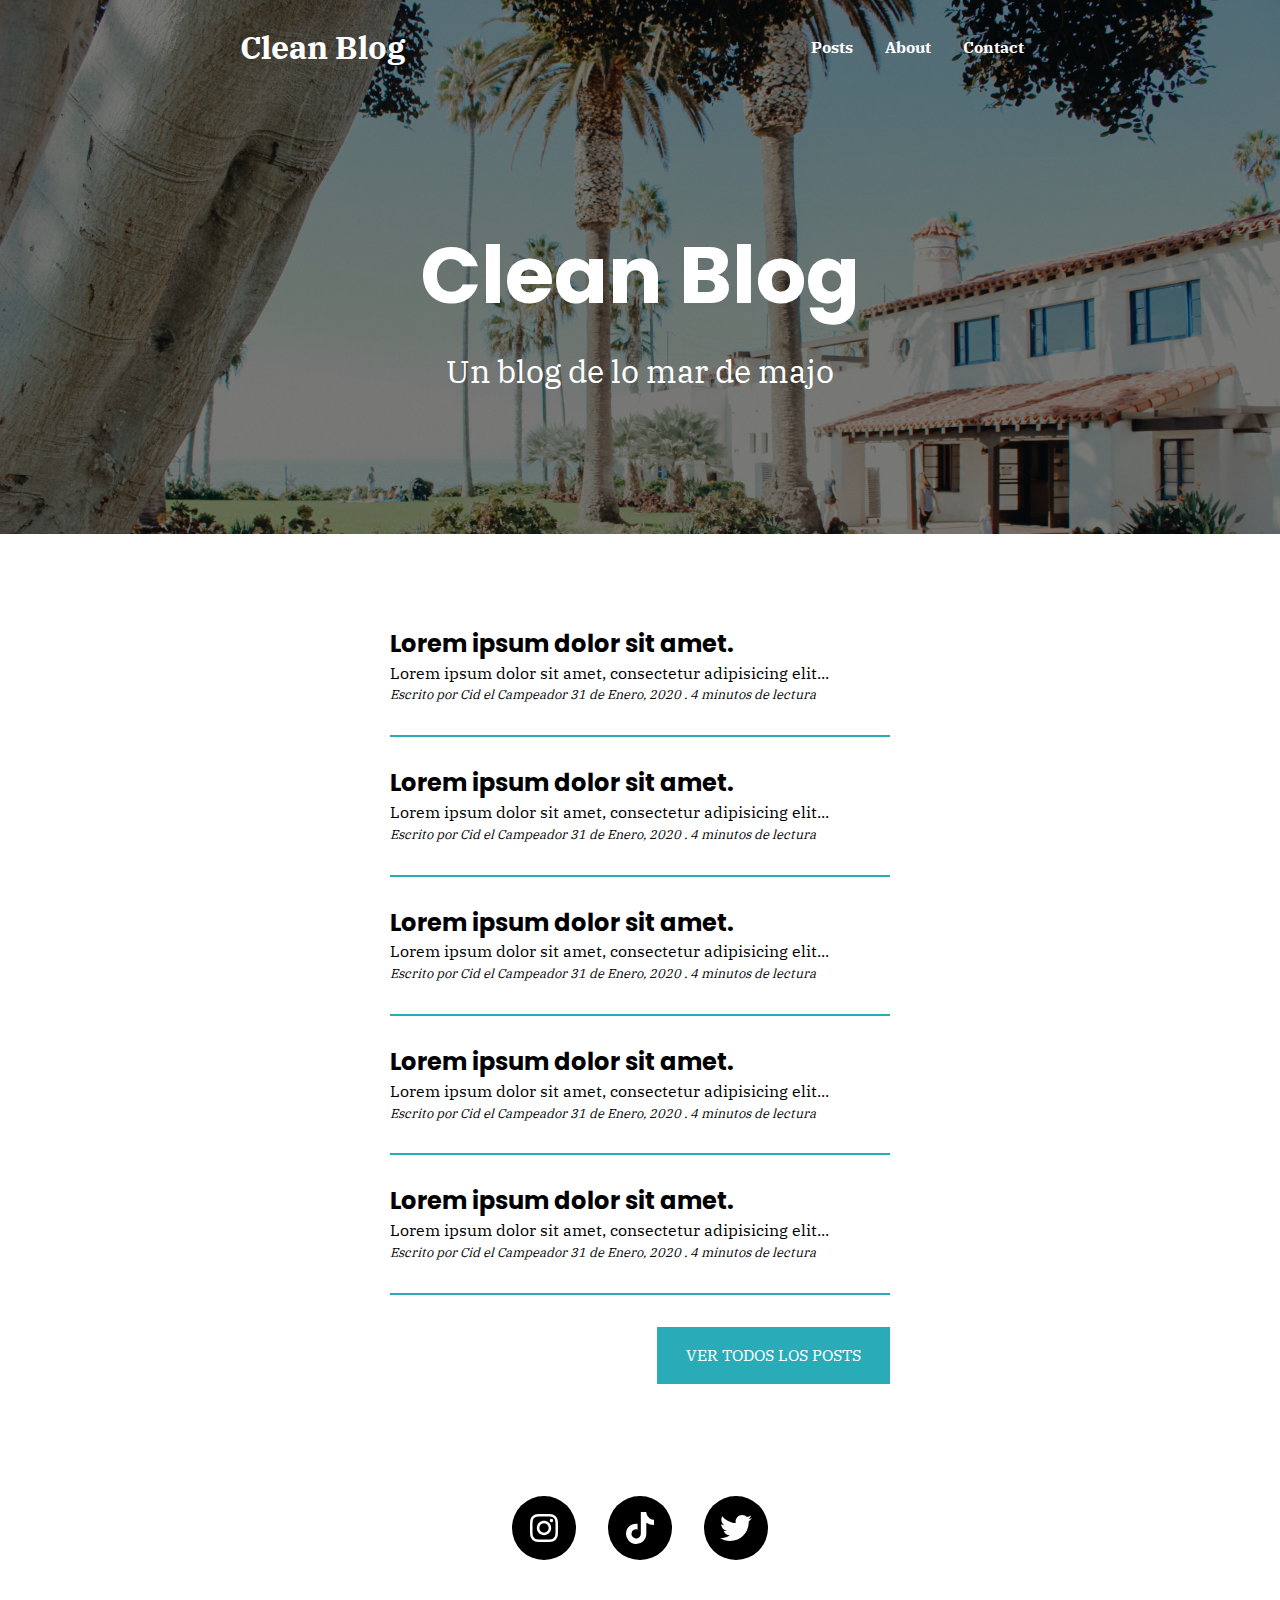
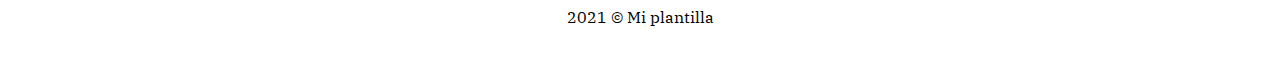
<file: index.html>
<!DOCTYPE html>
<html lang="es">
<head>
    <meta charset="utf-8">
    <title>Mi blog</title>
    <link rel="icon" type="image/png" href="favicon.png">
    <meta name="theme-color" content="#fff">
    <meta name="theme-color"
          content="#fff"
          media="(prefers-color-scheme: light)">
    <meta name="theme-color"
          content="#fff"
          media="(prefers-color-scheme: dark)">
    <meta name="viewport" content="width=device-width, initial-scale=1.0, maximum-scale=1.0, user-scalable=no, shrink-to-fit=no">
    <meta name="author" content="Andros">
    <meta name="keywords" content="blog, portafolio">
    <meta name="description" content="Un blog moderno que peca de mal contenido y textos aburridos">
    <meta property="og:image" content="img/screenshot.png">
    <meta property="og:title" content="Mi blog">
    <meta property="og:type" content="website">
    <meta property="og:url" content="">
    <meta name="twitter:card" content="Un blog moderno que peca de mal contenido y textos aburridos">
    <meta property="og:image:secure_url" content="https://...">
    <meta property="og:image:type" content="image/jpeg">
    <meta property="og:image:width" content="400">
    <meta property="og:image:height" content="300">
    <meta property="og:image:alt" content="">
    <link rel="stylesheet" type="text/css" href="css/normalize.css">
    <link rel="stylesheet" type="text/css" href="css/main.css">
    <link rel="stylesheet" type="text/css" href="css/home.css">
</head>
<body>
    <header class="header header--home">
        <div class="container">
            <nav class="header__nav">
                <div class="header__logo">
                    <a href="index.html" class="header__logo-link">
                        Clean Blog
                    </a>
                </div>
                <ul class="header__nav-list">
                    <li class="header__nav-item"><a href="posts.html" class="header__nav-link">Posts</a></li>
                    <li class="header__nav-item"><a href="about.html" class="header__nav-link">About</a></li>
                    <li class="header__nav-item"><a href="contact.html" class="header__nav-link">Contact</a></li>
                </ul>
            </nav>
            <section class="hero">
                <h1 class="hero__title">Clean Blog</h1>
                <p class="hero__text">Un blog de lo mar de majo</p>
            </section>
        </div>
    </header>
    <main class="main">
        <div class="container container--small">
            <section class="posts">
                <a href="#" class="posts__link">
                    <article class="posts__post">
                        <header class="posts__post-header">
                            <h2 class="posts__post-title">Lorem ipsum dolor sit amet.</h2>
                        </header>
                        <p class="posts__post-text">
                            Lorem ipsum dolor sit amet, consectetur adipisicing elit...
                        </p>
                        <footer class="posts__post-footer">
                            <p class="posts__post-footer-text">
                                Escrito por Cid el Campeador <time datetime="2020-01-31">31 de Enero, 2020</time> . 4 minutos de lectura
                            </p>
                        </footer>
                        <hr class="posts__post-separator">
                    </article>
                </a>
                <a href="#" class="posts__link">
                    <article class="posts__post">
                        <header class="posts__post-header">
                            <h2 class="posts__post-title">Lorem ipsum dolor sit amet.</h2>
                        </header>
                        <p class="posts__post-text">
                            Lorem ipsum dolor sit amet, consectetur adipisicing elit...
                        </p>
                        <footer class="posts__post-footer">
                            <p class="posts__post-footer-text">
                                Escrito por Cid el Campeador <time datetime="2020-01-31">31 de Enero, 2020</time> . 4 minutos de lectura
                            </p>
                        </footer>
                        <hr class="posts__post-separator">
                    </article>
                </a>
                <a href="#" class="posts__link">
                    <article class="posts__post">
                        <header class="posts__post-header">
                            <h2 class="posts__post-title">Lorem ipsum dolor sit amet.</h2>
                        </header>
                        <p class="posts__post-text">
                            Lorem ipsum dolor sit amet, consectetur adipisicing elit...
                        </p>
                        <footer class="posts__post-footer">
                            <p class="posts__post-footer-text">
                                Escrito por Cid el Campeador <time datetime="2020-01-31">31 de Enero, 2020</time> . 4 minutos de lectura
                            </p>
                        </footer>
                        <hr class="posts__post-separator">
                    </article>
                </a>
                <a href="#" class="posts__link">
                    <article class="posts__post">
                        <header class="posts__post-header">
                            <h2 class="posts__post-title">Lorem ipsum dolor sit amet.</h2>
                        </header>
                        <p class="posts__post-text">
                            Lorem ipsum dolor sit amet, consectetur adipisicing elit...
                        </p>
                        <footer class="posts__post-footer">
                            <p class="posts__post-footer-text">
                                Escrito por Cid el Campeador <time datetime="2020-01-31">31 de Enero, 2020</time> . 4 minutos de lectura
                            </p>
                        </footer>
                        <hr class="posts__post-separator">
                    </article>
                </a>
                <a href="#" class="posts__link">
                    <article class="posts__post">
                        <header class="posts__post-header">
                            <h2 class="posts__post-title">Lorem ipsum dolor sit amet.</h2>
                        </header>
                        <p class="posts__post-text">
                            Lorem ipsum dolor sit amet, consectetur adipisicing elit...
                        </p>
                        <footer class="posts__post-footer">
                            <p class="posts__post-footer-text">
                                Escrito por Cid el Campeador <time datetime="2020-01-31">31 de Enero, 2020</time> . 4 minutos de lectura
                            </p>
                        </footer>
                        <hr class="posts__post-separator">
                    </article>
                </a>
                <p class="posts__button-content">
                    <a href="#" class="button">Ver todos los Posts</a>
                </p>
            </section>
        </div>
    </main>
    <footer class="footer">
        <nav class="footer__nav">
<!--            ul.footer__nav-ul>li.footer__nav-li*4>a.footer__nav-link[href="#"]>img.footer__nav-img-->
            <ul class="footer__nav-ul">
                <li class="footer__nav-li">
                    <a href="#" class="footer__nav-link">
                        <img src="img/icons/instagram-brands.svg" alt="Instagram" class="footer__nav-img">
                    </a>
                </li>
                <li class="footer__nav-li">
                    <a href="#" class="footer__nav-link">
                        <img src="img/icons/tiktok-brands.svg" alt="Tik tok" class="footer__nav-img">
                    </a>
                </li>
                <li class="footer__nav-li">
                    <a href="#" class="footer__nav-link">
                        <img src="img/icons/twitter-brands.svg" alt="Twitter" class="footer__nav-img">
                    </a>
                </li>
            </ul>
        </nav>
        <p class="footer__copyright">2021 &copy; Mi plantilla</p>
    </footer>
</body>
</html>
</file>
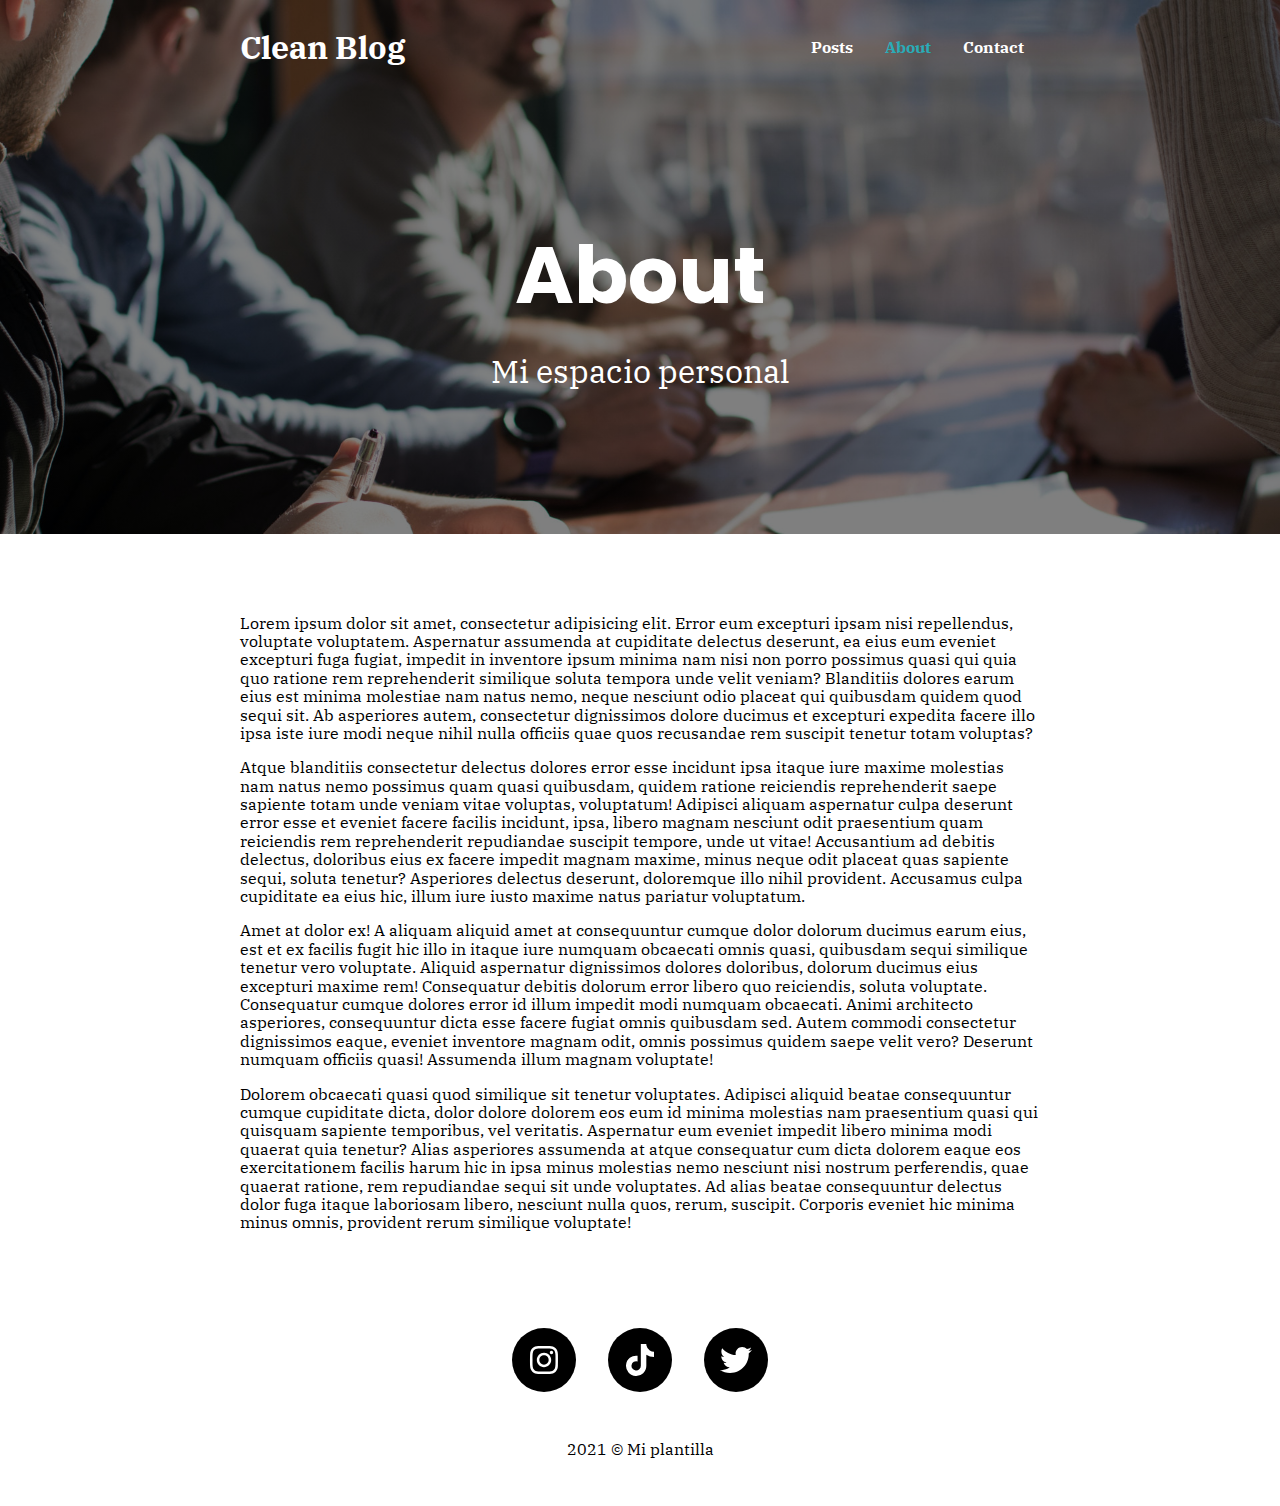
<file: about.html>
<!DOCTYPE html>
<html lang="es">
<head>
    <meta charset="utf-8">
    <title>Mi blog | About</title>
    <link rel="icon" type="image/png" href="favicon.png">
    <meta name="theme-color" content="#fff">
    <meta name="theme-color"
          content="#fff"
          media="(prefers-color-scheme: light)">
    <meta name="theme-color"
          content="#fff"
          media="(prefers-color-scheme: dark)">
    <meta name="viewport" content="width=device-width, initial-scale=1.0, maximum-scale=1.0, user-scalable=no, shrink-to-fit=no">
    <meta name="author" content="Andros">
    <meta name="keywords" content="blog, portafolio">
    <meta name="description" content="Un blog moderno que peca de mal contenido y textos aburridos">
    <meta property="og:image" content="img/screenshot.png">
    <meta property="og:title" content="Mi blog">
    <meta property="og:type" content="website">
    <meta property="og:url" content="">
    <meta name="twitter:card" content="Un blog moderno que peca de mal contenido y textos aburridos">
    <meta property="og:image:secure_url" content="https://...">
    <meta property="og:image:type" content="image/jpeg">
    <meta property="og:image:width" content="400">
    <meta property="og:image:height" content="300">
    <meta property="og:image:alt" content="">
    <link rel="stylesheet" type="text/css" href="css/normalize.css">
    <link rel="stylesheet" type="text/css" href="css/main.css">
    <link rel="stylesheet" type="text/css" href="css/about.css">
</head>
<body>
<header class="header header--about">
    <div class="container">
        <nav class="header__nav">
            <div class="header__logo">
                <a href="index.html" class="header__logo-link">
                    Clean Blog
                </a>
            </div>
            <ul class="header__nav-list">
                <li class="header__nav-item"><a href="posts.html" class="header__nav-link">Posts</a></li>
                <li class="header__nav-item"><a href="about.html" class="header__nav-link header__nav--active">About</a></li>
                <li class="header__nav-item"><a href="contact.html" class="header__nav-link">Contact</a></li>
            </ul>
        </nav>
        <section class="hero">
            <h1 class="hero__title">About</h1>
            <p class="hero__text">Mi espacio personal</p>
        </section>
    </div>
</header>
<main class="main">
    <div class="container">
        <section class="about">
            <p>Lorem ipsum dolor sit amet, consectetur adipisicing elit. Error eum excepturi ipsam nisi repellendus,
                voluptate voluptatem. Aspernatur assumenda at cupiditate delectus deserunt, ea eius eum eveniet excepturi
                fuga fugiat, impedit in inventore ipsum minima nam nisi non porro possimus quasi qui quia quo ratione rem
                reprehenderit similique soluta tempora unde velit veniam? Blanditiis dolores earum eius est minima molestiae
                nam natus nemo, neque nesciunt odio placeat qui quibusdam quidem quod sequi sit. Ab asperiores autem,
                consectetur dignissimos dolore ducimus et excepturi expedita facere illo ipsa iste iure modi neque nihil
                nulla officiis quae quos recusandae rem suscipit tenetur totam voluptas?</p>
            <p>Atque blanditiis consectetur delectus dolores error esse incidunt ipsa itaque iure maxime molestias nam natus
                nemo possimus quam quasi quibusdam, quidem ratione reiciendis reprehenderit saepe sapiente totam unde veniam
                vitae voluptas, voluptatum! Adipisci aliquam aspernatur culpa deserunt error esse et eveniet facere facilis
                incidunt, ipsa, libero magnam nesciunt odit praesentium quam reiciendis rem reprehenderit repudiandae
                suscipit tempore, unde ut vitae! Accusantium ad debitis delectus, doloribus eius ex facere impedit magnam
                maxime, minus neque odit placeat quas sapiente sequi, soluta tenetur? Asperiores delectus deserunt,
                doloremque illo nihil provident. Accusamus culpa cupiditate ea eius hic, illum iure iusto maxime natus
                pariatur voluptatum.</p>
            <p>Amet at dolor ex! A aliquam aliquid amet at consequuntur cumque dolor dolorum ducimus earum eius, est et ex
                facilis fugit hic illo in itaque iure numquam obcaecati omnis quasi, quibusdam sequi similique tenetur vero
                voluptate. Aliquid aspernatur dignissimos dolores doloribus, dolorum ducimus eius excepturi maxime rem!
                Consequatur debitis dolorum error libero quo reiciendis, soluta voluptate. Consequatur cumque dolores error
                id illum impedit modi numquam obcaecati. Animi architecto asperiores, consequuntur dicta esse facere fugiat
                omnis quibusdam sed. Autem commodi consectetur dignissimos eaque, eveniet inventore magnam odit, omnis
                possimus quidem saepe velit vero? Deserunt numquam officiis quasi! Assumenda illum magnam voluptate!</p>
            <p>Dolorem obcaecati quasi quod similique sit tenetur voluptates. Adipisci aliquid beatae consequuntur cumque
                cupiditate dicta, dolor dolore dolorem eos eum id minima molestias nam praesentium quasi qui quisquam
                sapiente temporibus, vel veritatis. Aspernatur eum eveniet impedit libero minima modi quaerat quia tenetur?
                Alias asperiores assumenda at atque consequatur cum dicta dolorem eaque eos exercitationem facilis harum hic
                in ipsa minus molestias nemo nesciunt nisi nostrum perferendis, quae quaerat ratione, rem repudiandae sequi
                sit unde voluptates. Ad alias beatae consequuntur delectus dolor fuga itaque laboriosam libero, nesciunt
                nulla quos, rerum, suscipit. Corporis eveniet hic minima minus omnis, provident rerum similique
                voluptate!</p>
        </section>
    </div>
</main>
<footer class="footer">
    <nav class="footer__nav">
        <!--            ul.footer__nav-ul>li.footer__nav-li*4>a.footer__nav-link[href="#"]>img.footer__nav-img-->
        <ul class="footer__nav-ul">
            <li class="footer__nav-li">
                <a href="#" class="footer__nav-link">
                    <img src="img/icons/instagram-brands.svg" alt="Instagram" class="footer__nav-img">
                </a>
            </li>
            <li class="footer__nav-li">
                <a href="#" class="footer__nav-link">
                    <img src="img/icons/tiktok-brands.svg" alt="Tik tok" class="footer__nav-img">
                </a>
            </li>
            <li class="footer__nav-li">
                <a href="#" class="footer__nav-link">
                    <img src="img/icons/twitter-brands.svg" alt="Twitter" class="footer__nav-img">
                </a>
            </li>
        </ul>
    </nav>
    <p class="footer__copyright">2021 &copy; Mi plantilla</p>
</footer>
</body>
</html>
</file>
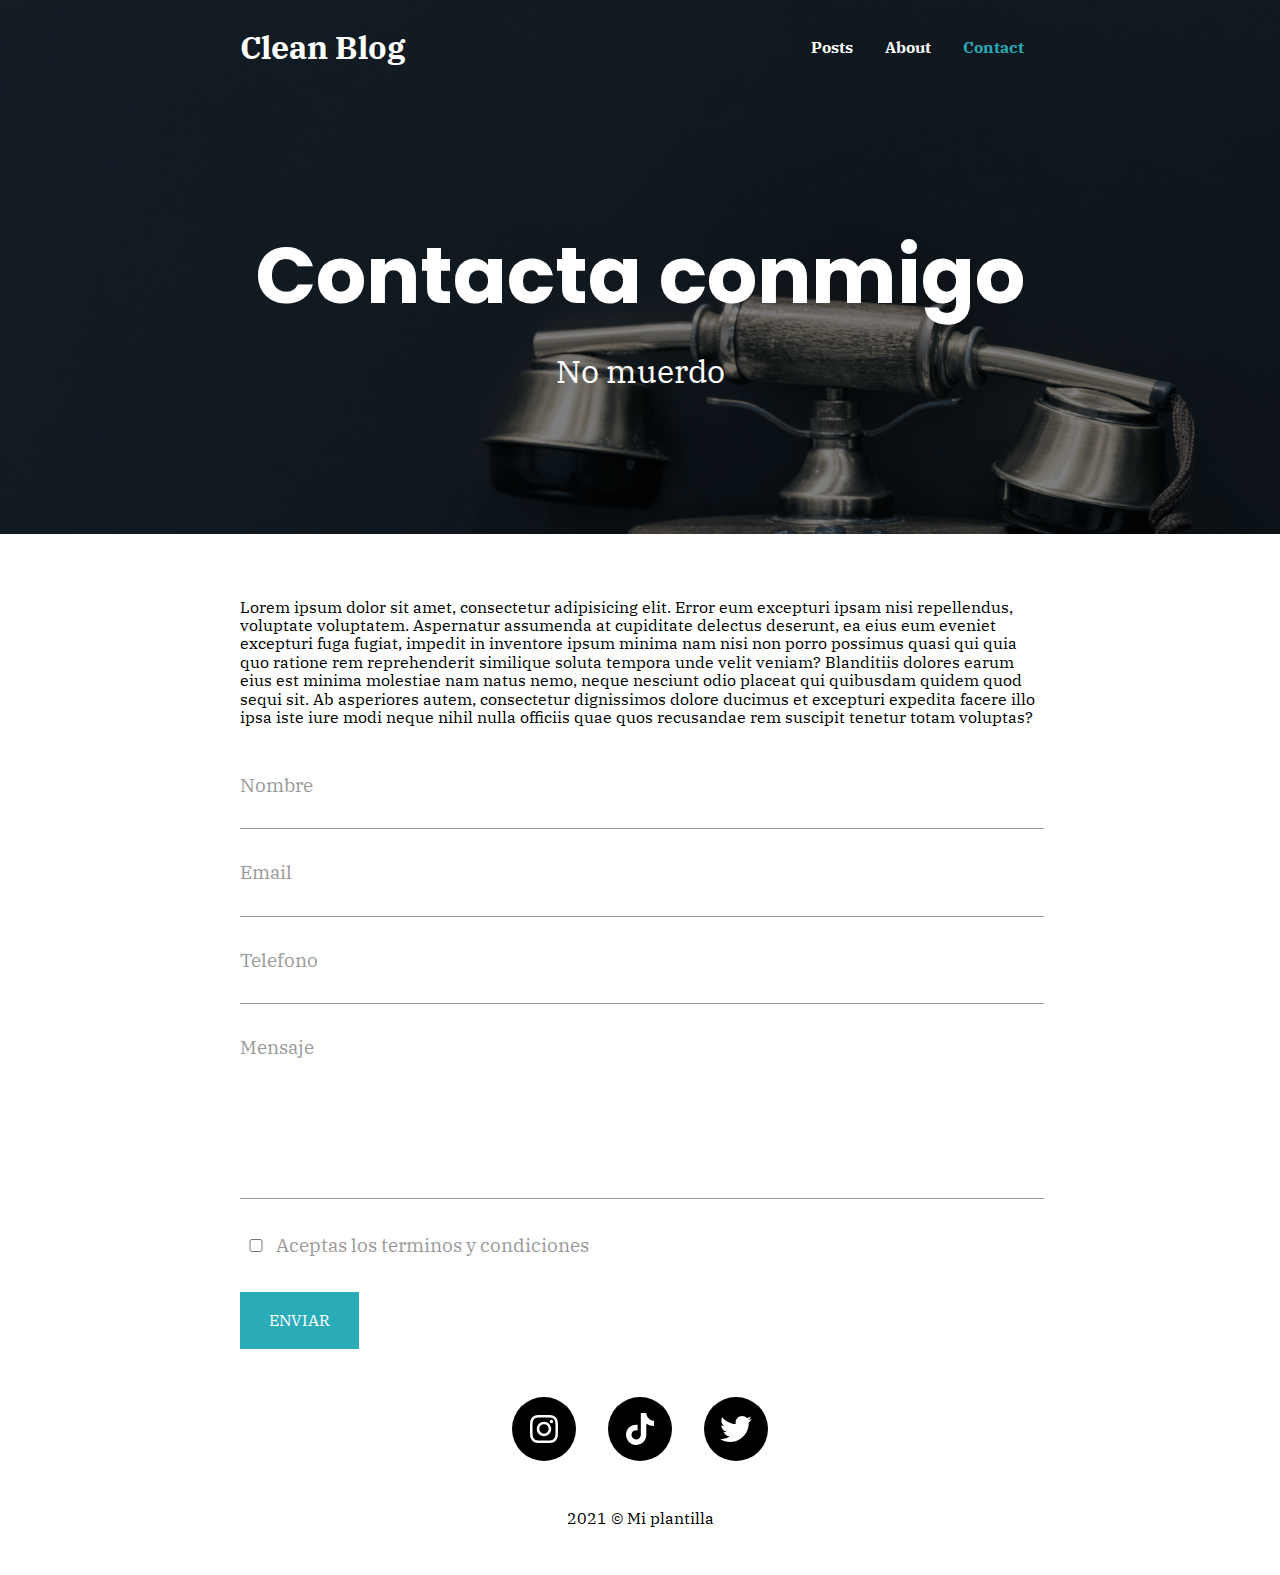
<file: contact.html>
<!DOCTYPE html>
<html lang="es">
<head>
    <meta charset="utf-8">
    <title>Mi blog | Contact</title>
    <link rel="icon" type="image/png" href="favicon.png">
    <meta name="theme-color" content="#fff">
    <meta name="theme-color"
          content="#fff"
          media="(prefers-color-scheme: light)">
    <meta name="theme-color"
          content="#fff"
          media="(prefers-color-scheme: dark)">
    <meta name="viewport" content="width=device-width, initial-scale=1.0, maximum-scale=1.0, user-scalable=no, shrink-to-fit=no">
    <meta name="author" content="Andros">
    <meta name="keywords" content="blog, portafolio">
    <meta name="description" content="Un blog moderno que peca de mal contenido y textos aburridos">
    <meta property="og:image" content="img/screenshot.png">
    <meta property="og:title" content="Mi blog">
    <meta property="og:type" content="website">
    <meta property="og:url" content="">
    <meta name="twitter:card" content="Un blog moderno que peca de mal contenido y textos aburridos">
    <meta property="og:image:secure_url" content="https://...">
    <meta property="og:image:type" content="image/jpeg">
    <meta property="og:image:width" content="400">
    <meta property="og:image:height" content="300">
    <meta property="og:image:alt" content="">
    <link rel="stylesheet" type="text/css" href="css/normalize.css">
    <link rel="stylesheet" type="text/css" href="css/main.css">
    <link rel="stylesheet" type="text/css" href="css/contact.css">
</head>
<body>
<header class="header header--contact">
    <div class="container">
        <nav class="header__nav">
            <div class="header__logo">
                <a href="index.html" class="header__logo-link">
                    Clean Blog
                </a>
            </div>
            <ul class="header__nav-list">
                <li class="header__nav-item"><a href="posts.html" class="header__nav-link">Posts</a></li>
                <li class="header__nav-item"><a href="about.html" class="header__nav-link">About</a></li>
                <li class="header__nav-item"><a href="contact.html" class="header__nav-link header__nav--active">Contact</a></li>
            </ul>
        </nav>
        <section class="hero">
            <h1 class="hero__title">Contacta conmigo</h1>
            <p class="hero__text">No muerdo</p>
        </section>
    </div>
</header>
<main class="main">
    <div class="container">
        <section class="contact">
            <p class="contact__text">Lorem ipsum dolor sit amet, consectetur adipisicing elit. Error eum excepturi ipsam nisi repellendus,
                voluptate voluptatem. Aspernatur assumenda at cupiditate delectus deserunt, ea eius eum eveniet excepturi
                fuga fugiat, impedit in inventore ipsum minima nam nisi non porro possimus quasi qui quia quo ratione rem
                reprehenderit similique soluta tempora unde velit veniam? Blanditiis dolores earum eius est minima molestiae
                nam natus nemo, neque nesciunt odio placeat qui quibusdam quidem quod sequi sit. Ab asperiores autem,
                consectetur dignissimos dolore ducimus et excepturi expedita facere illo ipsa iste iure modi neque nihil
                nulla officiis quae quos recusandae rem suscipit tenetur totam voluptas?</p>
            <form class="contact__form">
                <p>
                    <label class="contact__label">
                        Nombre
                        <input required class="contact__input" type="text" name="nombre">
                    </label>
                </p>
                <p>
                    <label class="contact__label">
                        Email
                        <input required class="contact__input" type="email" name="email">
                    </label>
                </p>
                <p>
                    <label class="contact__label">
                        Telefono
                        <input required class="contact__input" type="tel" name="telefono">
                    </label>
                </p>
                <p>
                    <label class="contact__label">
                        Mensaje
                        <textarea required class="contact__input contact__input--textarea" name="mensaje"></textarea>
                    </label>
                </p>
                <p>
                    <label class="contact__label">
                        <input required class="contact__input contact__input--checkbox" type="checkbox" name="acepto">
                        Aceptas los terminos y condiciones
                    </label>
                </p>
                <p>
                    <input type="submit" class="button" value="Enviar">
                </p>
            </form>
        </section>
    </div>
</main>
<footer class="footer">
    <nav class="footer__nav">
        <ul class="footer__nav-ul">
            <li class="footer__nav-li">
                <a href="#" class="footer__nav-link">
                    <img src="img/icons/instagram-brands.svg" alt="Instagram" class="footer__nav-img">
                </a>
            </li>
            <li class="footer__nav-li">
                <a href="#" class="footer__nav-link">
                    <img src="img/icons/tiktok-brands.svg" alt="Tik tok" class="footer__nav-img">
                </a>
            </li>
            <li class="footer__nav-li">
                <a href="#" class="footer__nav-link">
                    <img src="img/icons/twitter-brands.svg" alt="Twitter" class="footer__nav-img">
                </a>
            </li>
        </ul>
    </nav>
    <p class="footer__copyright">2021 &copy; Mi plantilla</p>
</footer>
</body>
</html>
</file>
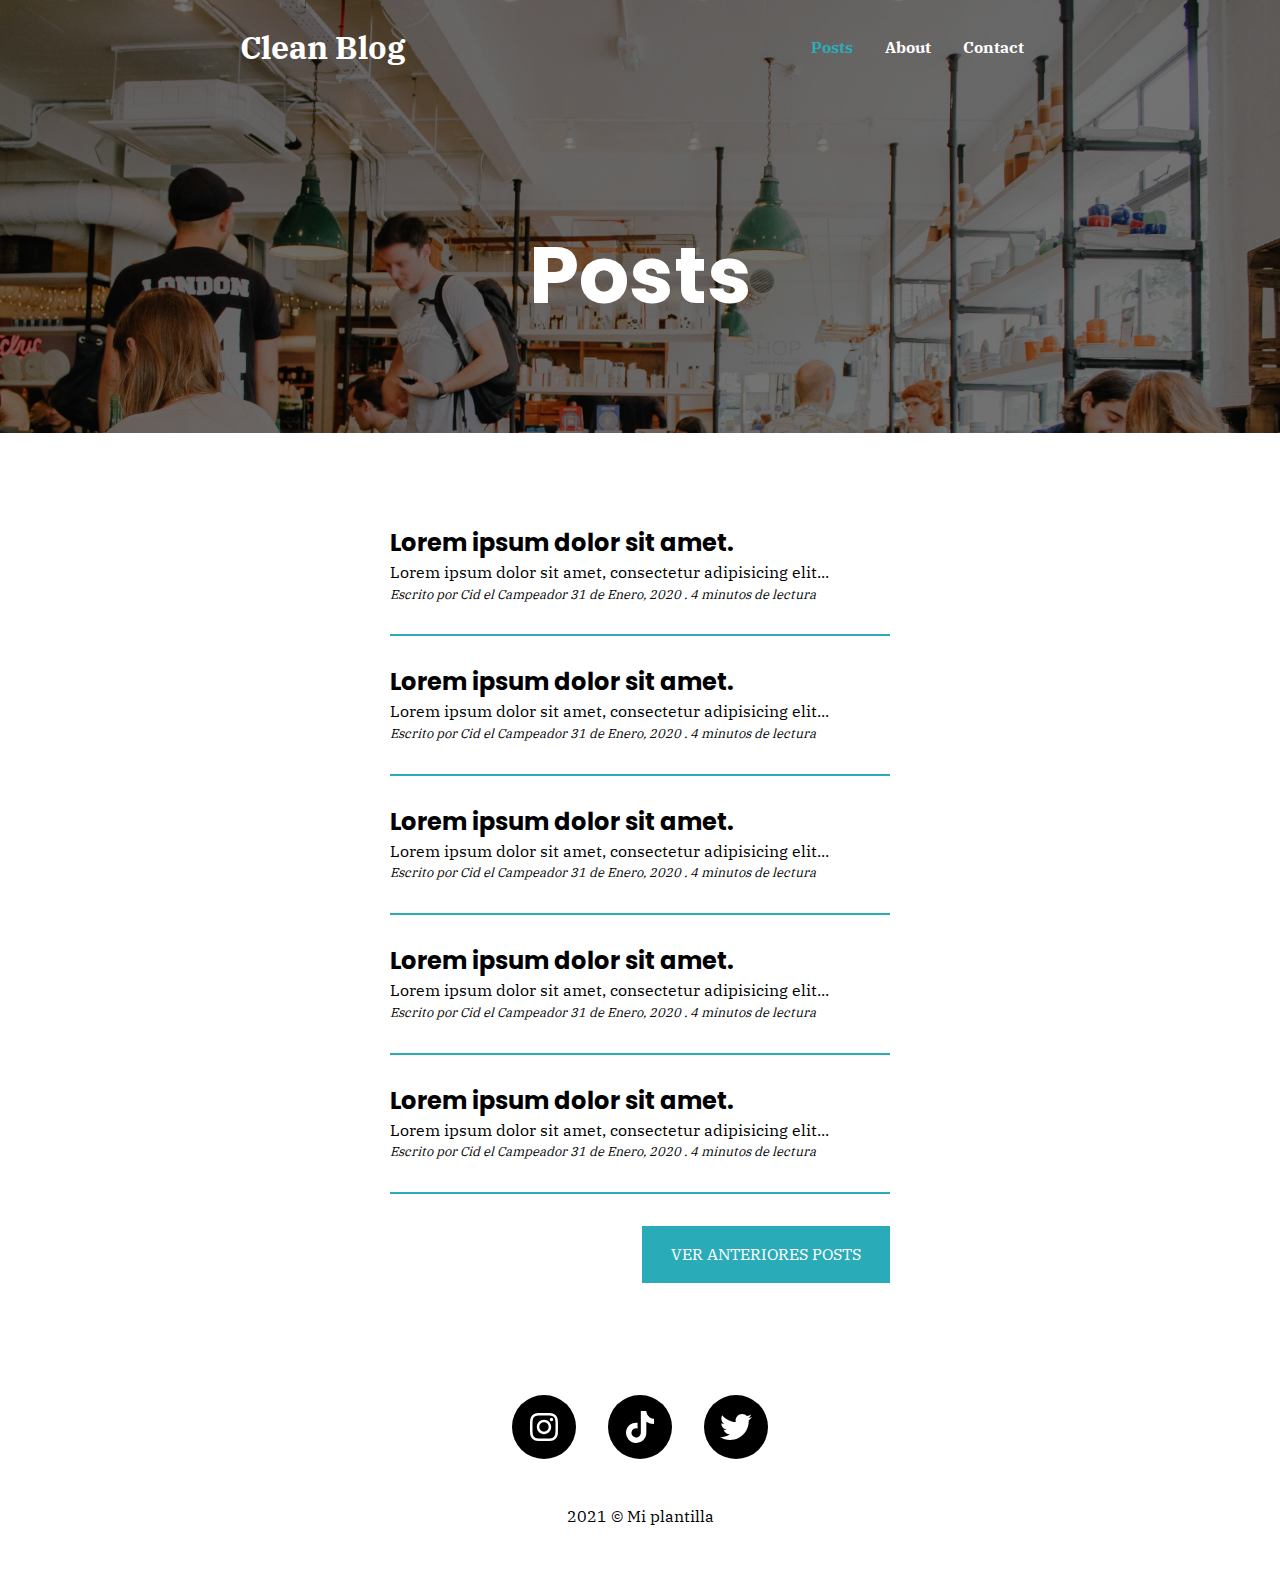
<file: posts.html>
<!DOCTYPE html>
<html lang="es">
<head>
    <meta charset="utf-8">
    <title>Mi blog | Post</title>
    <link rel="icon" type="image/png" href="favicon.png">
    <meta name="theme-color" content="#fff">
    <meta name="theme-color"
          content="#fff"
          media="(prefers-color-scheme: light)">
    <meta name="theme-color"
          content="#fff"
          media="(prefers-color-scheme: dark)">
    <meta name="viewport" content="width=device-width, initial-scale=1.0, maximum-scale=1.0, user-scalable=no, shrink-to-fit=no">
    <meta name="author" content="Andros">
    <meta name="keywords" content="blog, portafolio">
    <meta name="description" content="Un blog moderno que peca de mal contenido y textos aburridos">
    <meta property="og:image" content="img/screenshot.png">
    <meta property="og:title" content="Mi blog">
    <meta property="og:type" content="website">
    <meta property="og:url" content="">
    <meta name="twitter:card" content="Un blog moderno que peca de mal contenido y textos aburridos">
    <meta property="og:image:secure_url" content="https://...">
    <meta property="og:image:type" content="image/jpeg">
    <meta property="og:image:width" content="400">
    <meta property="og:image:height" content="300">
    <meta property="og:image:alt" content="">
    <link rel="stylesheet" type="text/css" href="css/normalize.css">
    <link rel="stylesheet" type="text/css" href="css/main.css">
    <link rel="stylesheet" type="text/css" href="css/posts.css">
</head>
<body>
<header class="header header--posts">
    <div class="container">
        <nav class="header__nav">
            <div class="header__logo">
                <a href="index.html" class="header__logo-link">
                    Clean Blog
                </a>
            </div>
            <ul class="header__nav-list">
                <li class="header__nav-item"><a href="posts.html" class="header__nav-link header__nav--active">Posts</a></li>
                <li class="header__nav-item"><a href="about.html" class="header__nav-link">About</a></li>
                <li class="header__nav-item"><a href="contact.html" class="header__nav-link">Contact</a></li>
            </ul>
        </nav>
        <section class="hero">
            <h1 class="hero__title">Posts</h1>
        </section>
    </div>
</header>
<main class="main">
    <div class="container container--small">
        <section class="posts">
            <a href="single.html" class="posts__link">
                <article class="posts__post">
                    <header class="posts__post-header">
                        <h2 class="posts__post-title">Lorem ipsum dolor sit amet.</h2>
                    </header>
                    <p class="posts__post-text">
                        Lorem ipsum dolor sit amet, consectetur adipisicing elit...
                    </p>
                    <footer class="posts__post-footer">
                        <p class="posts__post-footer-text">
                            Escrito por Cid el Campeador <time datetime="2020-01-31">31 de Enero, 2020</time> . 4 minutos de lectura
                        </p>
                    </footer>
                    <hr class="posts__post-separator">
                </article>
            </a>
            <a href="single.html" class="posts__link">
                <article class="posts__post">
                    <header class="posts__post-header">
                        <h2 class="posts__post-title">Lorem ipsum dolor sit amet.</h2>
                    </header>
                    <p class="posts__post-text">
                        Lorem ipsum dolor sit amet, consectetur adipisicing elit...
                    </p>
                    <footer class="posts__post-footer">
                        <p class="posts__post-footer-text">
                            Escrito por Cid el Campeador <time datetime="2020-01-31">31 de Enero, 2020</time> . 4 minutos de lectura
                        </p>
                    </footer>
                    <hr class="posts__post-separator">
                </article>
            </a>
            <a href="single.html" class="posts__link">
                <article class="posts__post">
                    <header class="posts__post-header">
                        <h2 class="posts__post-title">Lorem ipsum dolor sit amet.</h2>
                    </header>
                    <p class="posts__post-text">
                        Lorem ipsum dolor sit amet, consectetur adipisicing elit...
                    </p>
                    <footer class="posts__post-footer">
                        <p class="posts__post-footer-text">
                            Escrito por Cid el Campeador <time datetime="2020-01-31">31 de Enero, 2020</time> . 4 minutos de lectura
                        </p>
                    </footer>
                    <hr class="posts__post-separator">
                </article>
            </a>
            <a href="single.html" class="posts__link">
                <article class="posts__post">
                    <header class="posts__post-header">
                        <h2 class="posts__post-title">Lorem ipsum dolor sit amet.</h2>
                    </header>
                    <p class="posts__post-text">
                        Lorem ipsum dolor sit amet, consectetur adipisicing elit...
                    </p>
                    <footer class="posts__post-footer">
                        <p class="posts__post-footer-text">
                            Escrito por Cid el Campeador <time datetime="2020-01-31">31 de Enero, 2020</time> . 4 minutos de lectura
                        </p>
                    </footer>
                    <hr class="posts__post-separator">
                </article>
            </a>
            <a href="single.html" class="posts__link">
                <article class="posts__post">
                    <header class="posts__post-header">
                        <h2 class="posts__post-title">Lorem ipsum dolor sit amet.</h2>
                    </header>
                    <p class="posts__post-text">
                        Lorem ipsum dolor sit amet, consectetur adipisicing elit...
                    </p>
                    <footer class="posts__post-footer">
                        <p class="posts__post-footer-text">
                            Escrito por Cid el Campeador <time datetime="2020-01-31">31 de Enero, 2020</time> . 4 minutos de lectura
                        </p>
                    </footer>
                    <hr class="posts__post-separator">
                </article>
            </a>
            <p class="posts__button-content">
                <a href="#" class="button">Ver anteriores posts</a>
            </p>
        </section>
    </div>
</main>
<footer class="footer">
    <nav class="footer__nav">
        <!--            ul.footer__nav-ul>li.footer__nav-li*4>a.footer__nav-link[href="#"]>img.footer__nav-img-->
        <ul class="footer__nav-ul">
            <li class="footer__nav-li">
                <a href="#" class="footer__nav-link">
                    <img src="img/icons/instagram-brands.svg" alt="Instagram" class="footer__nav-img">
                </a>
            </li>
            <li class="footer__nav-li">
                <a href="#" class="footer__nav-link">
                    <img src="img/icons/tiktok-brands.svg" alt="Tik tok" class="footer__nav-img">
                </a>
            </li>
            <li class="footer__nav-li">
                <a href="#" class="footer__nav-link">
                    <img src="img/icons/twitter-brands.svg" alt="Twitter" class="footer__nav-img">
                </a>
            </li>
        </ul>
    </nav>
    <p class="footer__copyright">2021 &copy; Mi plantilla</p>
</footer>
</body>
</html>
</file>
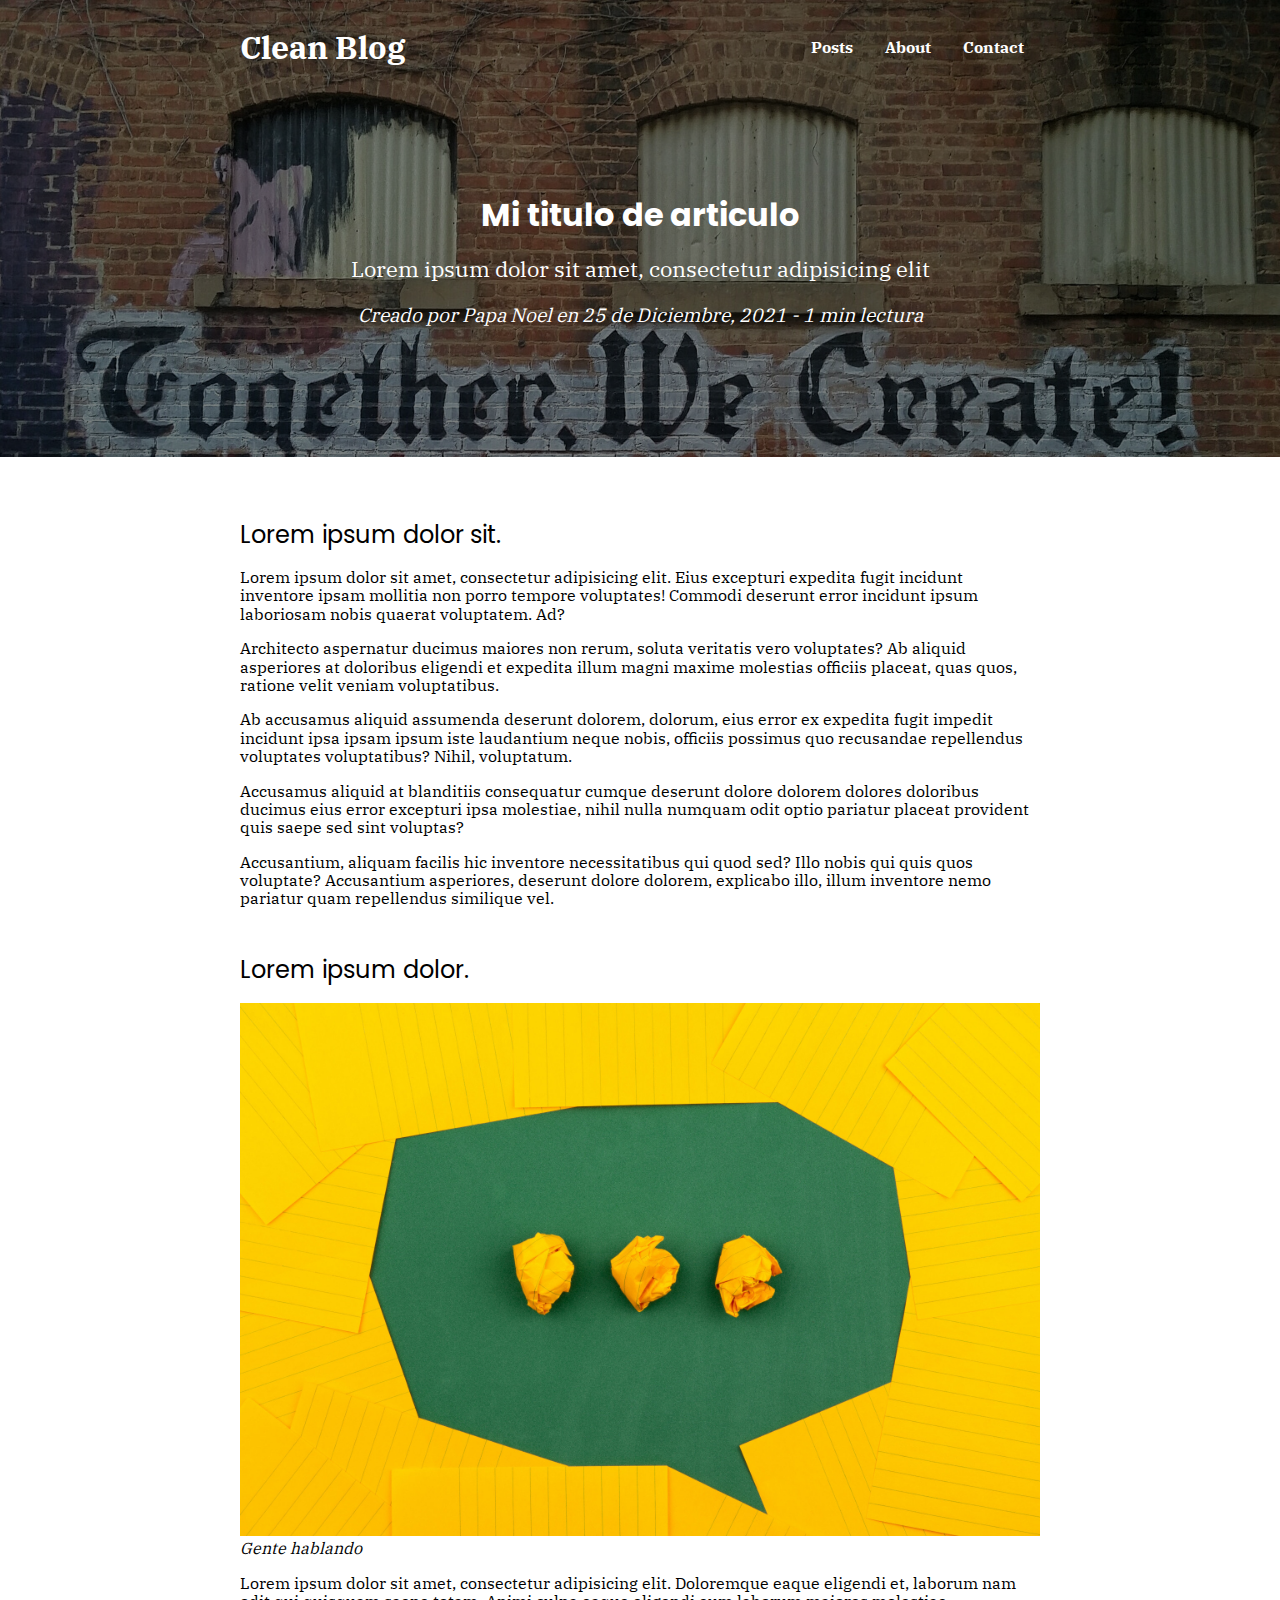
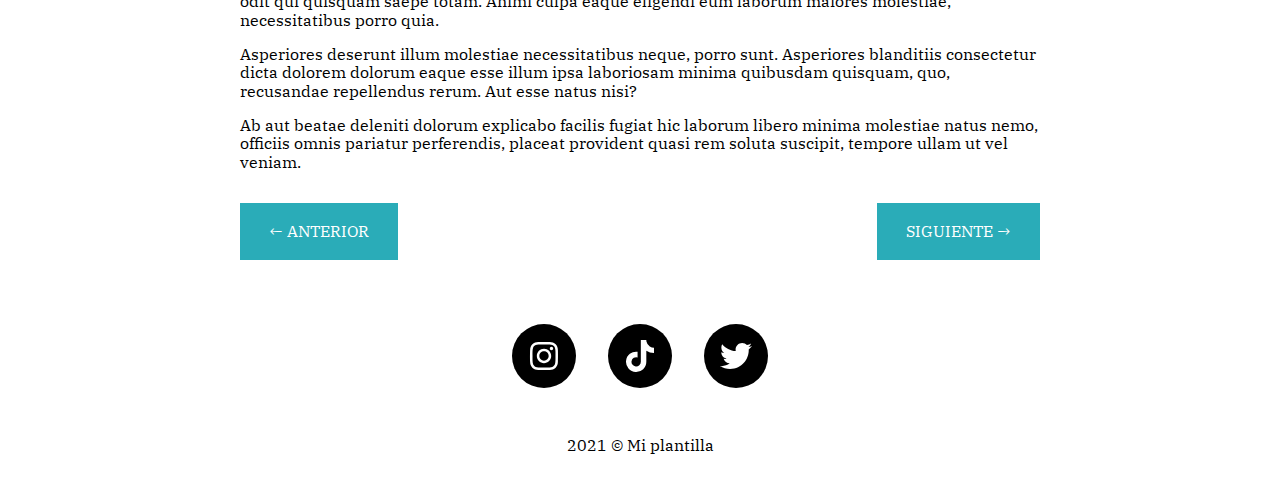
<file: single.html>
<!DOCTYPE html>
<html lang="es">
<head>
    <meta charset="utf-8">
    <title>Mi blog | Single</title>
    <link rel="icon" type="image/png" href="favicon.png">
    <meta name="theme-color" content="#fff">
    <meta name="theme-color"
          content="#fff"
          media="(prefers-color-scheme: light)">
    <meta name="theme-color"
          content="#fff"
          media="(prefers-color-scheme: dark)">
    <meta name="viewport" content="width=device-width, initial-scale=1.0, maximum-scale=1.0, user-scalable=no, shrink-to-fit=no">
    <meta name="author" content="Andros">
    <meta name="keywords" content="blog, portafolio">
    <meta name="description" content="Un blog moderno que peca de mal contenido y textos aburridos">
    <meta property="og:image" content="img/screenshot.png">
    <meta property="og:title" content="Mi blog">
    <meta property="og:type" content="website">
    <meta property="og:url" content="">
    <meta name="twitter:card" content="Un blog moderno que peca de mal contenido y textos aburridos">
    <meta property="og:image:secure_url" content="https://...">
    <meta property="og:image:type" content="image/jpeg">
    <meta property="og:image:width" content="400">
    <meta property="og:image:height" content="300">
    <meta property="og:image:alt" content="">
    <link rel="stylesheet" type="text/css" href="css/normalize.css">
    <link rel="stylesheet" type="text/css" href="css/main.css">
    <link rel="stylesheet" type="text/css" href="css/single.css">
</head>
<body>
<header class="header header--single">
    <div class="container">
        <nav class="header__nav">
            <div class="header__logo">
                <a href="index.html" class="header__logo-link">
                    Clean Blog
                </a>
            </div>
            <ul class="header__nav-list">
                <li class="header__nav-item"><a href="posts.html" class="header__nav-link">Posts</a></li>
                <li class="header__nav-item"><a href="about.html" class="header__nav-link">About</a></li>
                <li class="header__nav-item"><a href="contact.html" class="header__nav-link">Contact</a></li>
            </ul>
        </nav>
        <section class="hero">
            <h1 class="hero__title hero__title--small">Mi titulo de articulo</h1>
            <p class="hero__text hero__text--small">Lorem ipsum dolor sit amet, consectetur adipisicing elit</p>
            <p class="hero__footer">Creado por Papa Noel en <time datetime="2021-12-25">25 de Diciembre, 2021</time> - 1 min lectura</p>
        </section>
    </div>
</header>
<main class="main">
    <div class="container">
        <article class="single">
            <h2 class="single__title">
                Lorem ipsum dolor sit.
            </h2>
            <p>Lorem ipsum dolor sit amet, consectetur adipisicing elit. Eius excepturi expedita fugit incidunt
                inventore ipsam mollitia non porro tempore voluptates! Commodi deserunt error incidunt ipsum laboriosam
                nobis quaerat voluptatem. Ad?</p>
            <p>Architecto aspernatur ducimus maiores non rerum, soluta veritatis vero voluptates? Ab aliquid asperiores
                at doloribus eligendi et expedita illum magni maxime molestias officiis placeat, quas quos, ratione
                velit veniam voluptatibus.</p>
            <p>Ab accusamus aliquid assumenda deserunt dolorem, dolorum, eius error ex expedita fugit impedit incidunt
                ipsa ipsam ipsum iste laudantium neque nobis, officiis possimus quo recusandae repellendus voluptates
                voluptatibus? Nihil, voluptatum.</p>
            <p>Accusamus aliquid at blanditiis consequatur cumque deserunt dolore dolorem dolores doloribus ducimus eius
                error excepturi ipsa molestiae, nihil nulla numquam odit optio pariatur placeat provident quis saepe sed
                sint voluptas?</p>
            <p>Accusantium, aliquam facilis hic inventore necessitatibus qui quod sed? Illo nobis qui quis quos
                voluptate? Accusantium asperiores, deserunt dolore dolorem, explicabo illo, illum inventore nemo
                pariatur quam repellendus similique vel.</p>
            <h2 class="single__title">Lorem ipsum dolor.</h2>
            <p>
                <figure class="single__img">
                    <img src="img/single-talk.jpg" alt="Gente hablando">
                    <figcaption class="single__img-caption">Gente hablando</figcaption>
                </figure>
            </p>
            <p>Lorem ipsum dolor sit amet, consectetur adipisicing elit. Doloremque eaque eligendi et, laborum nam odit
                qui quisquam saepe totam. Animi culpa eaque eligendi eum laborum maiores molestiae, necessitatibus porro
                quia.</p>
            <p>Asperiores deserunt illum molestiae necessitatibus neque, porro sunt. Asperiores blanditiis consectetur
                dicta dolorem dolorum eaque esse illum ipsa laboriosam minima quibusdam quisquam, quo, recusandae
                repellendus rerum. Aut esse natus nisi?</p>
            <p>Ab aut beatae deleniti dolorum explicabo facilis fugiat hic laborum libero minima molestiae natus nemo,
                officiis omnis pariatur perferendis, placeat provident quasi rem soluta suscipit, tempore ullam ut vel
                veniam.</p>
            <div class="single__buttons-content">
                <a href="#" class="button">&larr; Anterior</a>
                <a href="#" class="button">Siguiente &rarr; </a>
            </div>
        </article>
    </div>
</main>
<footer class="footer">
    <nav class="footer__nav">
        <ul class="footer__nav-ul">
            <li class="footer__nav-li">
                <a href="#" class="footer__nav-link">
                    <img src="img/icons/instagram-brands.svg" alt="Instagram" class="footer__nav-img">
                </a>
            </li>
            <li class="footer__nav-li">
                <a href="#" class="footer__nav-link">
                    <img src="img/icons/tiktok-brands.svg" alt="Tik tok" class="footer__nav-img">
                </a>
            </li>
            <li class="footer__nav-li">
                <a href="#" class="footer__nav-link">
                    <img src="img/icons/twitter-brands.svg" alt="Twitter" class="footer__nav-img">
                </a>
            </li>
        </ul>
    </nav>
    <p class="footer__copyright">2021 &copy; Mi plantilla</p>
</footer>
</body>
</html>
</file>
<file: css/main.css>
/* Variables */

:root {
    --color-blanco: #fff;
    --color-negro: #000;
    --color-gris: #999;
    --color-azul: #2aacb8;
    --color-azul--oscuro: #196269;
}

/* Fuentes */

@font-face {
    font-family: "Poppins";
    src: url("../fonts/Poppins/Poppins-Regular.woff2") format("woff2");
}

@font-face {
    font-family: "Poppins";
    src: url("../fonts/Poppins/Poppins-Bold.woff2") format("woff2");
    font-weight: bold;
}

@font-face {
    font-family: "IBM";
    src: url("../fonts/IBM_Plex_Serif/IBMPlexSerif-Regular.woff2") format("woff2");
}

@font-face {
    font-family: "IBM";
    src: url("../fonts/IBM_Plex_Serif/IBMPlexSerif-Bold.woff2") format("woff2");
    font-weight: bold;
}

/* Generales */

body {
    font-family: "IBM";
}

h1, h2, h3, h4, h5, h6 {
    font-family: "Poppins";
}

a {
    color: var(--color-negro);
    text-decoration: none;
}

img {
    width: 100%;
}

figure {
    margin-left: 0;
    margin-right: 0;
}

.container {
    max-width: 800px;
    margin: 0 auto;
    padding: 1rem;
}

.container--small {
    max-width: 500px;
}

.button {
    display: inline-block;
    background-color: var(--color-azul);
    color: var(--color-blanco);
    font-size: 1rem;
    text-transform: uppercase;
    padding: 1.2rem 1.8rem;
    transition: .5s;
    border: 0;
}

.button:hover {
    background-color: var(--color-azul--oscuro);
}

/* Fin Generales */

/* Header */

.header {
    background-size: cover;
    color: var(--color-blanco);
}

.header__nav {
    display: flex;
    justify-content: space-between;
    align-items: center;
}

.header__nav-list {
    display: flex;
    list-style: none;
    margin: 0;
    padding: 0;
}

.header__logo-link {
    font-weight: bold;
    font-size: 2rem;
    color: white;
}

.header__nav-link {
    display: block;
    padding: 1.4rem 1em;
    font-weight: bold;
    color: white;
}

.header__nav-link:hover {
    color: var(--color-azul);
}

.header__nav--active {
    color: var(--color-azul);
}

/* Fin Header */

/* Hero */

.hero {
    text-align: center;
    padding: 6rem 0;
}

.hero__title {
    font-size: 5rem;
    margin-bottom: 0;
}

.hero__text {
    font-size: 2rem;
}

/* Fin Hero */

/* Posts */

.posts {
    margin: 5rem 0;
}

.posts__post-title {
    margin: 0;
}

.posts__post-text {
    margin: .4rem 0;
}

.posts__link:hover .posts__post-title {
    color: var(--color-azul);
}

.posts__post-footer-text {
    margin: 0;
    font-size: .8rem;
    font-style: italic;
}

.posts__post-separator {
    margin: 2rem 0;
    border: 0;
    background: var(--color-azul);
    height: 2px;
}

.posts__button-content {
    text-align: right;
}

/* Fin Posts */

/* Footer */

.footer__nav-ul {
    display: flex;
    list-style: none;
    justify-content: center;
    padding: 0;
}

.footer__nav-link {
    display: flex;
    justify-content: center;
    align-items: center;
    width: 4rem;
    height: 4rem;
    background: var(--color-negro);
    border-radius: 50%;
    margin: 0 1rem;
}

.footer__nav-link:hover {
    background: var(--color-azul);
}

.footer__nav-img {
    width: 2rem;
    height: 2rem;
}

.footer__copyright {
    text-align: center;
    margin: 3rem 0;
}
</file>
<file: css/home.css>
.header--home {
    background-image: linear-gradient(rgba(0, 0, 0, 0.5), rgba(0, 0, 0, 0.5)), url("../img/home.jpg");
    background-position: top;
}
</file>
<file: css/about.css>
.header--about {
    background-image: linear-gradient(rgba(0, 0, 0, 0.5), rgba(0, 0, 0, 0.5)), url("../img/about.jpg");
    background-position: top;
}

.about {
    margin: 4rem 0;
}
</file>
<file: css/contact.css>
.header--contact {
    background-image: linear-gradient(rgba(0, 0, 0, 0.5), rgba(0, 0, 0, 0.5)), url("../img/contact.jpg");
    background-position: top;
}

.contact__text {
    margin: 3rem 0;
}

.contact__input {
    display: block;
    width: 100%;
    margin: .5rem 0;
    border: 0;
    border-bottom: 1px solid var(--color-gris);
    resize: none;
}

.contact__input:focus {
    outline: none;
}

.contact__label {
    display: block;
    margin: 2rem 0;
    font-size: 1.2rem;
    color: var(--color-gris);
}

.contact__input--textarea {
    height: 8rem;
}

.contact__input--checkbox {
    display: inline;
    width: 2rem;
}
</file>
<file: css/posts.css>
.header--posts {
    background-image: linear-gradient(rgba(0, 0, 0, 0.5), rgba(0, 0, 0, 0.5)), url("../img/posts.jpg");
    background-position: top;
}
</file>
<file: css/single.css>
.header--single {
    background-image: linear-gradient(rgba(0, 0, 0, 0.5), rgba(0, 0, 0, 0.5)), url("../img/single.jpg");
    background-position: top;
}

.hero__title--small {
    font-size: 2rem;
}

.hero__text--small {
    font-size: 1.4rem;
}

.hero__footer {
    font-size: 1.2rem;
    font-style: italic;
}

.single__title {
    margin-top: 3rem;
    margin-bottom: 1.2rem;
    font-size: 1.5rem;
    font-weight: normal;
}

.single__img-caption {
    font-style: italic;
}

.single__buttons-content {
    display: flex;
    justify-content: space-between;
    margin: 2rem 0;
}
</file>
